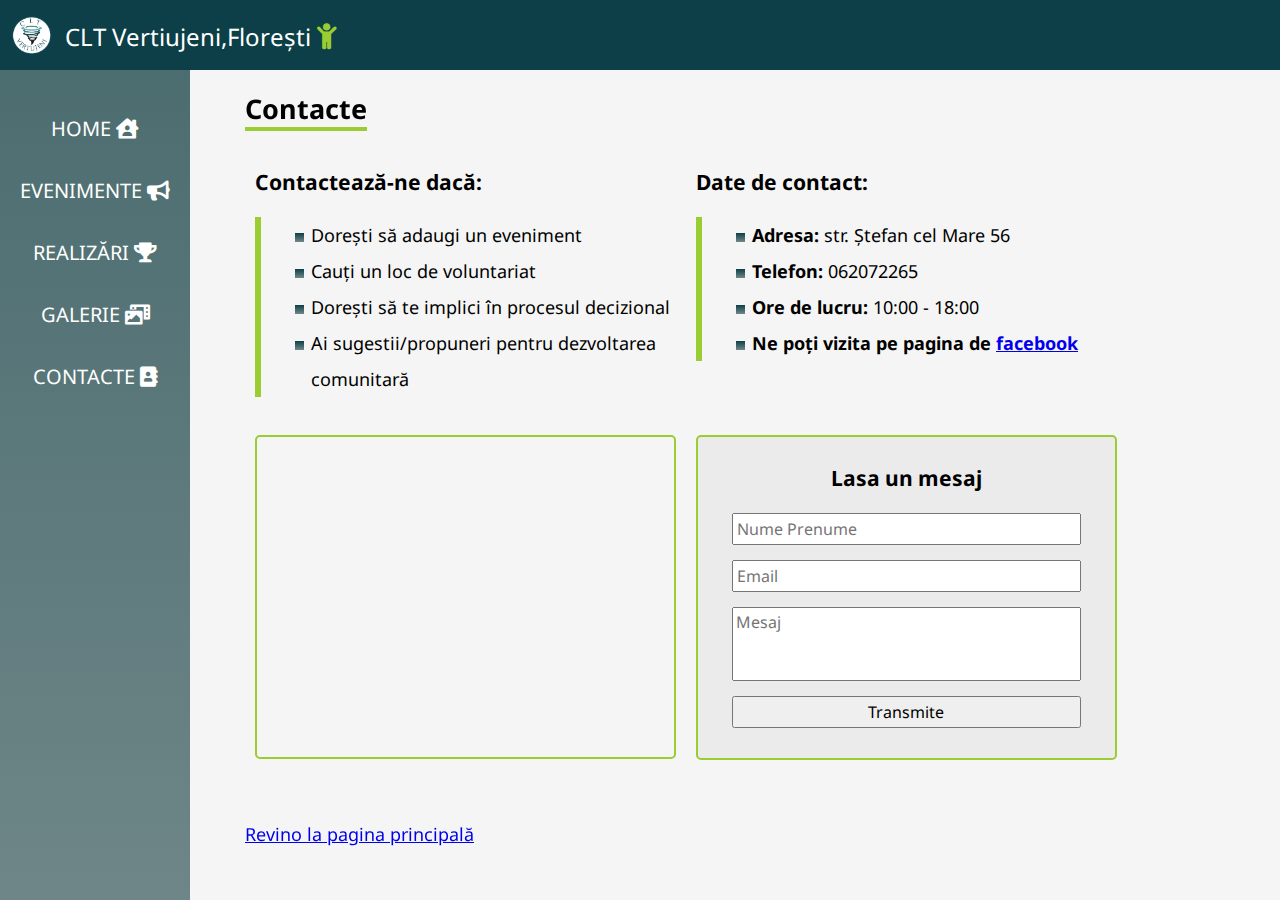
<file: pages/contacte.html>
<!DOCTYPE html>
<html>

<head>
    <meta charset="UTF-8">
    <link rel="icon" href="../images/logo.png" />
    <link rel="stylesheet" type="text/css" href="../css/style.css" />
    <meta name="viewport" content="width=device-width, initial-scale=1.0" />
    <link rel="stylesheet" href="https://cdnjs.cloudflare.com/ajax/libs/font-awesome/5.15.2/css/all.min.css" />
    <title>Consiliul Local al Tinerilor</title>
</head>

<body>
    <header style="z-index: 100;">
        <img class="logo-link" src="../images/logo1.png" />
        <a href="../index.html">
            CLT Vertiujeni,Florești
            <i class="fas fa-child logo"></i>
        </a>

        <i id="menu-btn" class="fas fa-bars" onclick="show()"></i>

    </header>

    <div class="page-container">
        <aside id="side-menu">
            <a href="../index.html">Home <i class="fas fa-house-user"></i> </a>
            <a href="evenimente.html">Evenimente <i class="fas fa-bullhorn"></i></a>
            <a href="realizari.html"> Realizări <i class="fas fa-trophy"></i></a>
            <a href="galerie.html">Galerie <i class="fas fa-photo-video"></i></a>
            <a href="contacte.html">Contacte <i class="fas fa-address-book"></i></a>

        </aside>

        <main>

            <h2 class="title">Contacte</h2>

            <div class="row">
                <div class="col-50">
                    <h3>Contactează-ne dacă:</h3>
                    <ul class="contact-list">
                        <li>Dorești să adaugi un eveniment</li>
                        <li>Cauți un loc de voluntariat</li>
                        <li>Dorești să te implici în procesul decizional</li>
                        <li>Ai sugestii/propuneri pentru dezvoltarea comunitară</li>
                    </ul>
                </div>

                <div class="col-50">
                    <h3>Date de contact:</h3>

                    <ul class="contact-list">
                        <li><b>Adresa: </b> str. Ștefan cel Mare 56</li>
                        <li><b>Telefon: </b> 062072265</li>
                        <li><b>Ore de lucru: </b> 10:00 - 18:00</li>
                        <li><b>Ne poți vizita pe pagina de <a target="-blank"
                                    href="https://www.facebook.com/CLTVertiujeni">facebook</a></b></li>

                    </ul>
                </div>

            </div>

            <div class="row">
                <div class="col-50">
                    <iframe class="map"
                        src="https://www.google.com/maps/embed?pb=!1m18!1m12!1m3!1d12700.294595391433!2d28.53012341162973!3d47.996164126725425!2m3!1f0!2f0!3f0!3m2!1i1024!2i768!4f13.1!3m3!1m2!1s0x40cc8c84cc6897a1%3A0x69cb328a249bec9!2sGimnaziul%20s.%20Vertiujeni!5e0!3m2!1sro!2s!4v1627201051170!5m2!1sro!2s"
                        style="border:0;" allowfullscreen="" loading="lazy"></iframe>
                </div>
                <div class="col-50">
                    <div class="contact-form">
                        <form>
                            <h3 class="centered">Lasa un mesaj</h3>
                            <input type="text" id="nume" placeholder="Nume Prenume" required />
                            <input type="email" id="email" placeholder="Email" required />
                            <textarea id="mesaj" rows="3" placeholder="Mesaj" required></textarea>
                            <input type="submit" value="Transmite" onclick="sendEmail()" />

                        </form>

                    </div>
                </div>

            </div>

            </br> </br>
            <a href="../index.html">Revino la pagina principală</a>

        </main>
    </div>

    <script src="../js/main.js"></script>
</body>

</html>
</file>
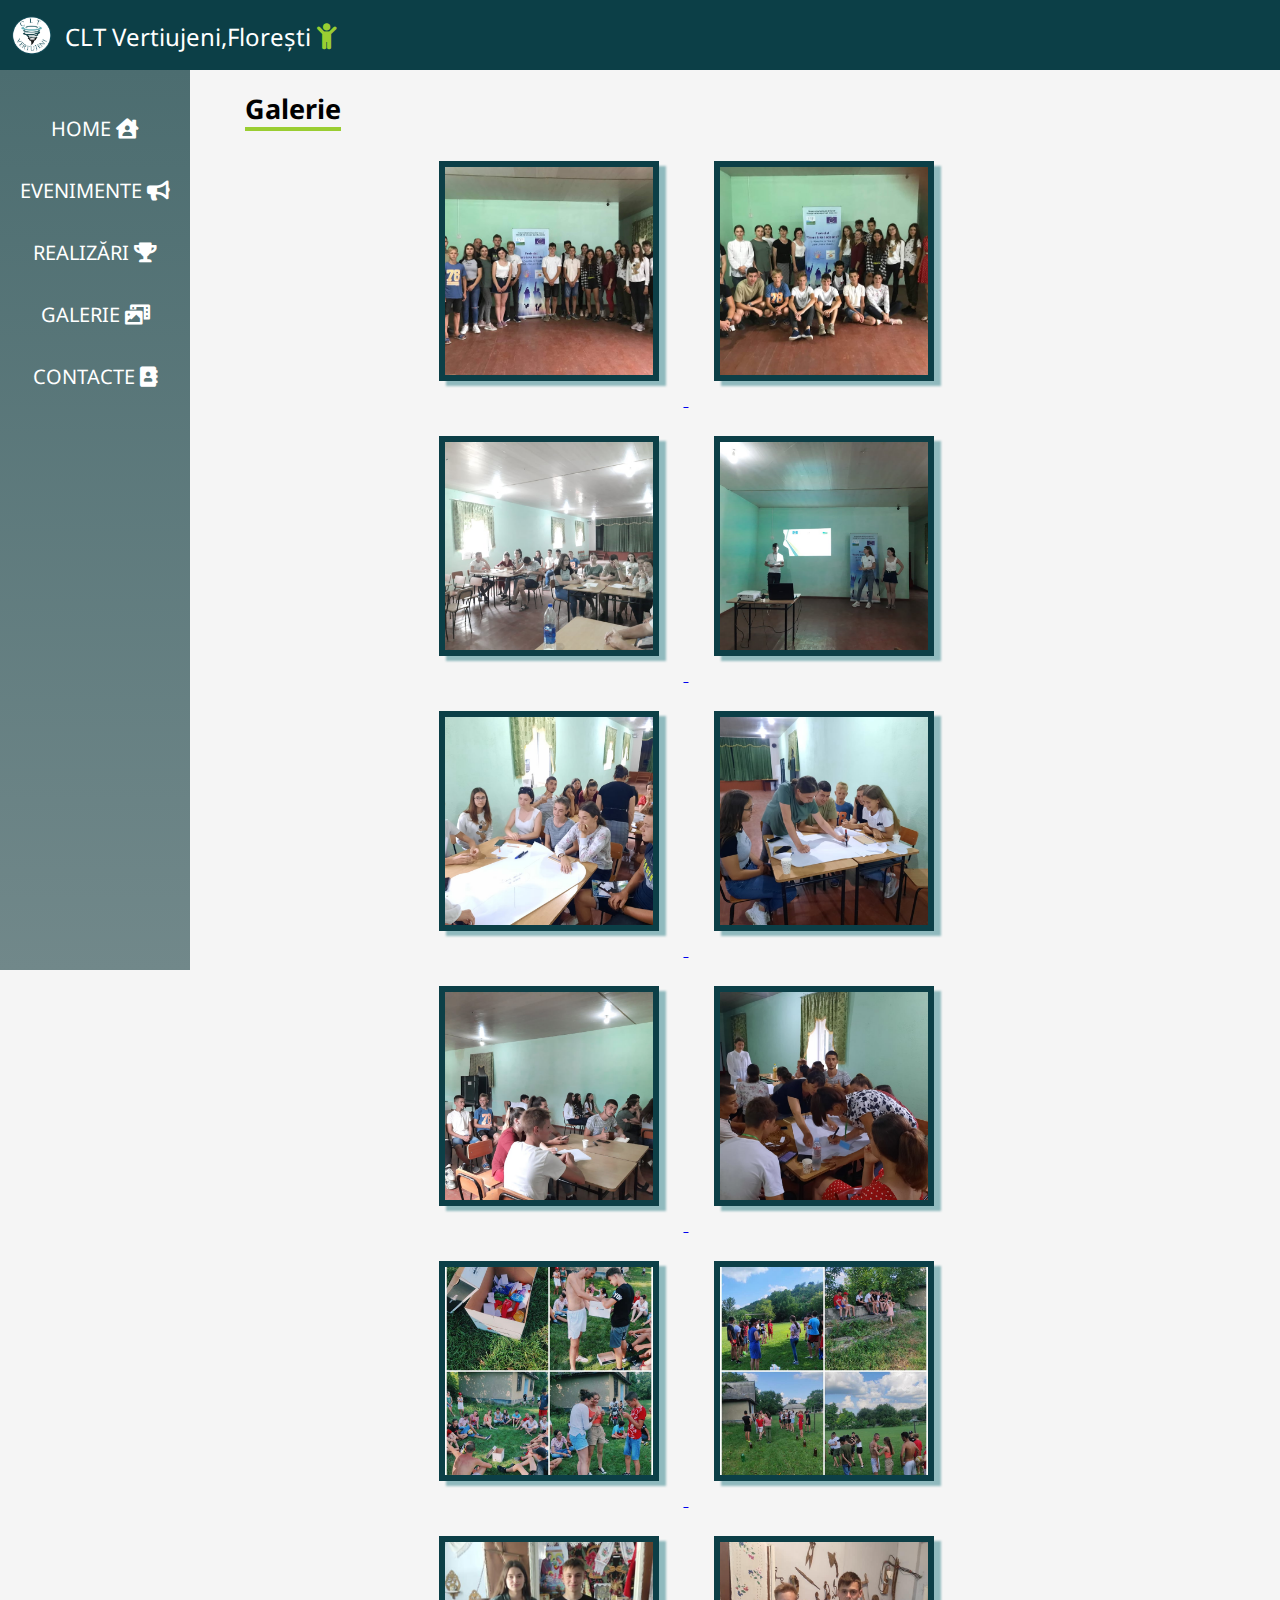
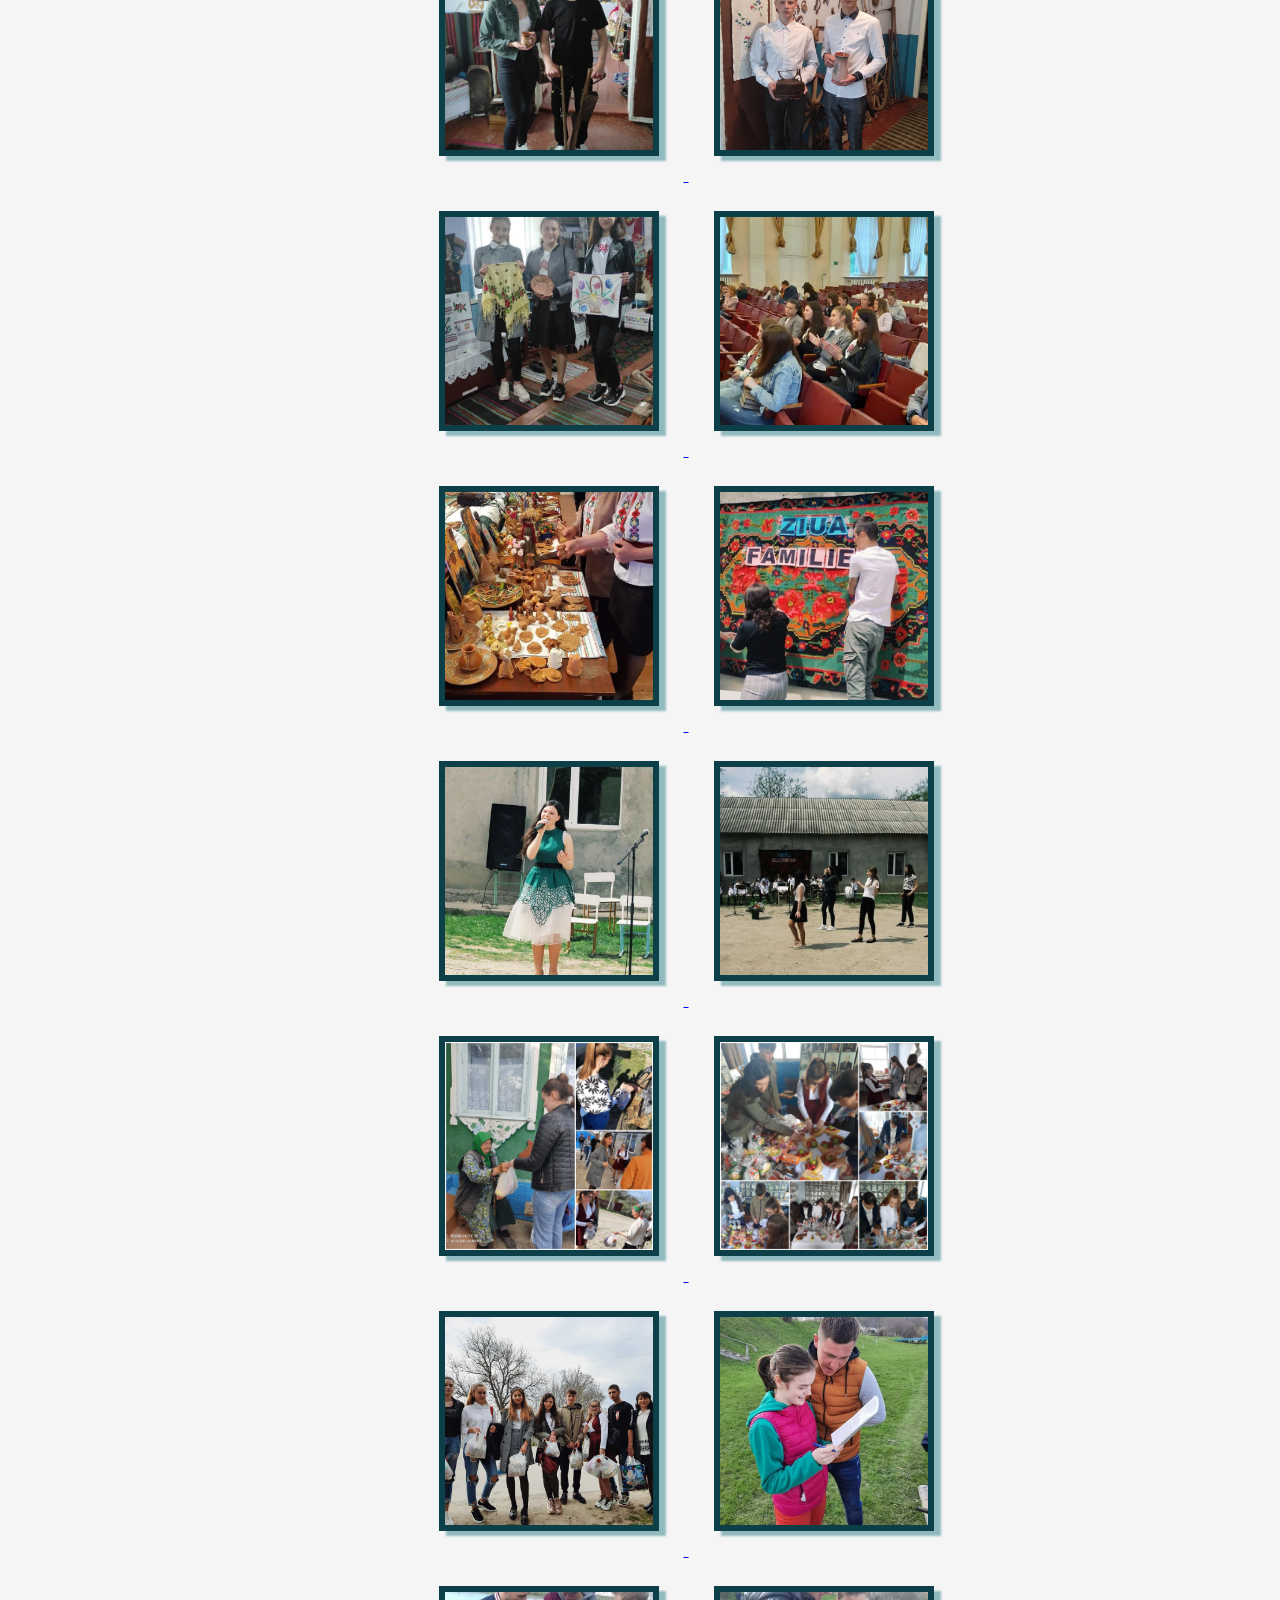
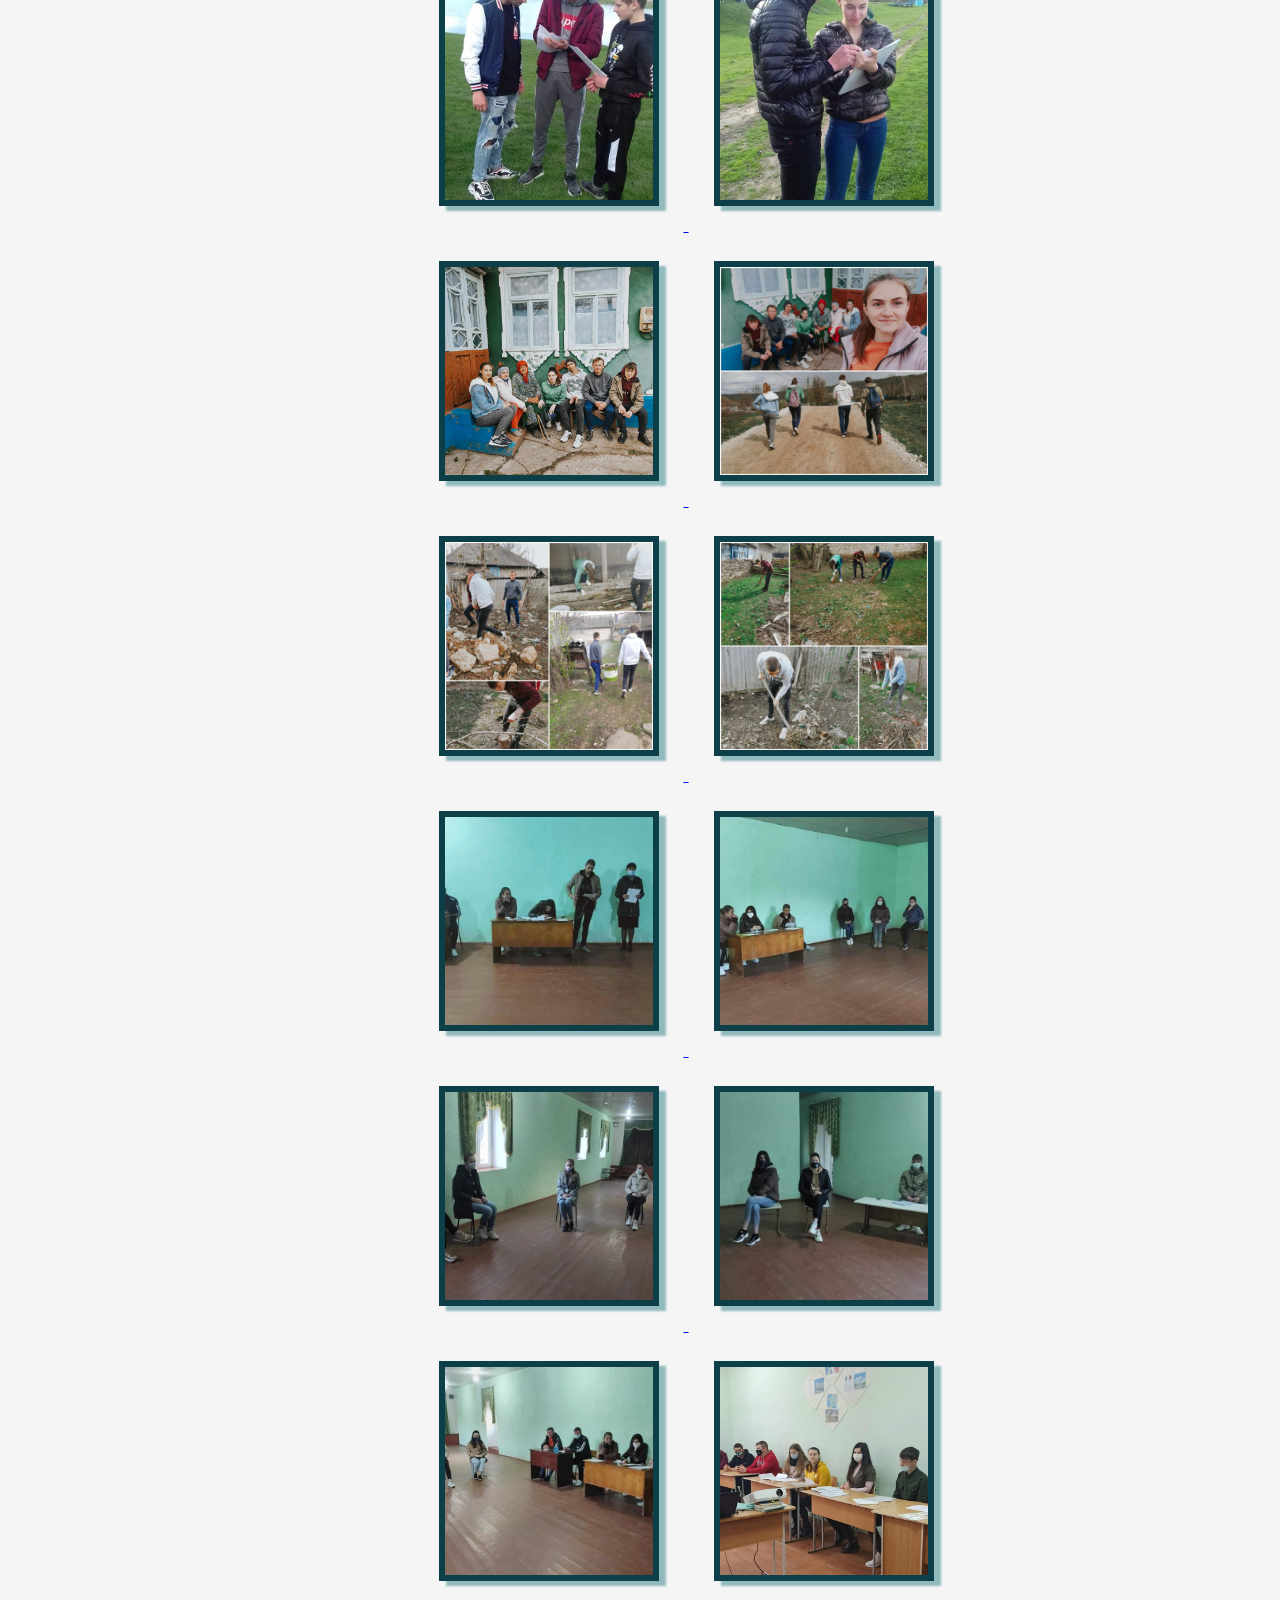
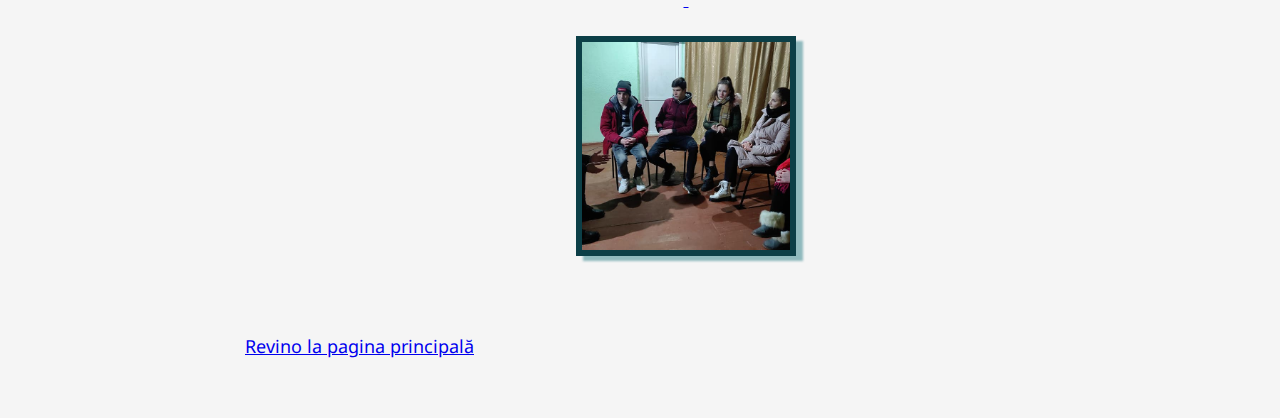
<file: pages/galerie.html>
<!DOCTYPE html>
<html>

<head>
    <meta charset="UTF-8">
    <link rel="icon" href="../images/logo.png" />
    <link rel="stylesheet" type="text/css" href="../css/style.css" />
    <meta name="viewport" content="width=device-width, initial-scale=1.0" />
    <link rel="stylesheet" href="https://cdnjs.cloudflare.com/ajax/libs/font-awesome/5.15.2/css/all.min.css" />
    <title>Consiliul Local al Tinerilor</title>
</head>

<body>
    <header style="z-index: 100;">
        <img class="logo-link" src="../images/logo1.png" />
        <a href="../index.html">
            CLT Vertiujeni,Florești
            <i class="fas fa-child logo"></i>
        </a>

        <i id="menu-btn" class="fas fa-bars" onclick="show()"></i>

    </header>
    <div class="page-container">
        <aside id="side-menu">
            <a href="../index.html">Home <i class="fas fa-house-user"></i></a>
            <a href="evenimente.html">Evenimente <i class="fas fa-bullhorn"></i></a>
            <a href="realizari.html"> Realizări <i class="fas fa-trophy"></i></a>
            <a href="galerie.html">Galerie <i class="fas fa-photo-video"></i></a>
            <a href="contacte.html">Contacte <i class="fas fa-address-book"></i></a>


        </aside>

        <main>
            <h2 class="title">Galerie</h2>
            <div class="galerie">

                <a target="blank" href="../images/gallery2.jpg">
                    <img src="../images/gallery2.jpg" alt="forum clt" />
                </a>

                <a target="blank" href="../images/forum1.jpg">
                    <img src="../images/forum1.jpg" alt="forum clt" />
                </a>

                <a target="blank" href="../images/gallery3.jpg">
                    <img src="../images/gallery3.jpg" alt="forum clt" />
                </a>

                <a target="blank" href="../images/forum2.jpg">
                    <img src="../images/forum2.jpg" alt="forum clt" />
                </a>

                <a target="blank" href="../images/forum3.jpg">
                    <img src="../images/forum3.jpg" alt="forum clt" />
                </a>

                <a target="blank" href="../images/forum4.jpg">
                    <img src="../images/forum4.jpg" alt="forum clt" />
                </a>

                <a target="blank" href="../images/forum5.jpg">
                    <img src="../images/forum5.jpg" alt="forum clt" />
                </a>

                <a target="blank" href="../images/forum6.jpg">
                    <img src="../images/forum6.jpg" alt="forum clt" />
                </a>

                <a target="blank" href="../images/gallery6.jpg">
                    <img src="../images/gallery6.jpg" alt="competitii sportive" />
                </a>
                <a target="blank" href="../images/gallery7.jpg">
                    <img src="../images/gallery7.jpg" alt="competitii sportive" />
                </a>

                <a target="blank" href="../images/gallery8.jpg">
                    <img src="../images/gallery8.jpg" alt="ziua internationala muzeelor" />
                </a>

                <a target="blank" href="../images/gallery9.jpg">
                    <img src="../images/gallery9.jpg" alt="ziua internationala muzeelor" />
                </a>

                <a target="blank" href="../images/gallery10.jpg">
                    <img src="../images/gallery10.jpg" alt="ziua internationala muzeelor" />
                </a>

                <a target="blank" href="../images/gallery11.jpg">
                    <img src="../images/gallery11.jpg" alt="ziua internationala muzeelor" />
                </a>

                <a target="blank" href="../images/gallery12.jpg">
                    <img src="../images/gallery12.jpg" alt="ziua internationala muzeelor" />
                </a>

                <a target="blank" href="../images/gallery13.jpg">
                    <img src="../images/gallery13.jpg" alt="ziua familiei" />
                </a>

                <a target="blank" href="../images/gallery14.jpg">
                    <img src="../images/gallery14.jpg" alt="ziua familiei" />
                </a>

                <a target="blank" href="../images/gallery15.jpg">
                    <img src="../images/gallery15.jpg" alt="ziua familiei" />
                </a>

                <a target="blank" href="../images/gallery16.jpg">
                    <img src="../images/gallery16.jpg" alt="binefacere" />
                </a>

                <a target="blank" href="../images/gallery17.jpg">
                    <img src="../images/gallery17.jpg" alt="binefacere" />
                </a>

                <a target="blank" href="../images/gallery18.jpg">
                    <img src="../images/gallery18.jpg" alt="binefacere" />
                </a>
                <a target="blank" href="../images/gallery19.jpg">
                    <img src="../images/gallery19.jpg" alt="chestionar" />
                </a>

                <a target="blank" href="../images/gallery20.jpg">
                    <img src="../images/gallery20.jpg" alt="chestionar" />
                </a>

                <a target="blank" href="../images/gallery21.jpg">
                    <img src="../images/gallery21.jpg" alt="chestionar" />
                </a>

                <a target="blank" href="../images/gallery22.jpg">
                    <img src="../images/gallery22.jpg" alt="voluntariat" />
                </a>

                <a target="blank" href="../images/gallery23.jpg">
                    <img src="../images/gallery23.jpg" alt="voluntariat" />
                </a>

                <a target="blank" href="../images/gallery24.jpg">
                    <img src="../images/gallery24.jpg" alt="voluntariat" />
                </a>

                <a target="blank" href="../images/gallery25.jpg">
                    <img src="../images/gallery25.jpg" alt="voluntariat" />
                </a>
                <a target="blank" href="../images/gallery26.jpg">
                    <img src="../images/gallery26.jpg" alt="sedinta de constituire" />
                </a>

                <a target="blank" href="../images/gallery27.jpg">
                    <img src="../images/gallery27.jpg" alt="sedinta de constituire" />
                </a>

                <a target="blank" href="../images/gallery28.jpg">
                    <img src="../images/gallery28.jpg" alt="sedinta de constituire" />
                </a>

                <a target="blank" href="../images/gallery29.jpg">
                    <img src="../images/gallery29.jpg" alt="sedinta de constituire" />
                </a>

                <a target="blank" href="../images/gallery30.jpg">
                    <img src="../images/gallery30.jpg" alt="sedinta de constituire" />
                </a>

                <a target="blank" href="../images/gallery1.jpg">
                    <img src="../images/gallery1.jpg" alt="adunarea generala a tinerilor" />
                </a>

                <a target="blank" href="../images/experienta.jpg">
                    <img src="../images/experienta.jpg" alt="schimb de experienta" />
                </a>
            </div>

            </br> </br>
            <a href="../index.html">Revino la pagina principală</a>

        </main>
    </div>

    <script src="../js/main.js"></script>
</body>

</html>
</file>
<file: css/style.css>
@import url('https://fonts.googleapis.com/css2?family=Noto+Sans&display=swap');

*{
   box-sizing: border-box;
}

::-webkit-scrollbar {
    width: 6px;
}

::-webkit-scrollbar-thumb {
    background: gray;
    border-radius: 8px;
}

body {
    margin: 0;
    background-color: #f5f5f5;
    font-size: 18px;
    font-family: 'Noto Sans', sans-serif;
}

header {
    height: 70px;
    background-color: #0c3f47 ;
    position: fixed;
    width: 100%;
    padding-top: 20px;
    padding-left: 30px;
    font-size: 24px;
    z-index: 2;
}

header a {
    color: white;
    text-decoration: none;
    margin-left: 35px;

}

.page-container {
    min-height: 100vh;
    padding-top: 70px;
}

main {
    margin: 10px 10% 60px 220px;
    padding: 0px 25px;
}

aside {
width: 190px;
height: 100vh;
position: fixed;
background: linear-gradient(to bottom, #4c6d70, #71888a);
padding-top: 10px;
font-size: 20px;
z-index: 2;
}

aside a {
    display: block;
    color: white;
    text-transform: uppercase;
    text-decoration: none;
    text-align: center;
    margin-top: 35px;
}
.logo {
    margin-right: 5px ;
    font-size: 26px;
    width: 40px ;
    color: yellowgreen;
}

.logo-link {
    margin-right: 5px ;
    font-size: 26px;
    width: 40px ;
    position:absolute;
    left: 12px;
    top: 15px;
}

p {
    line-height: 170%;
    border-left: 6px solid yellowgreen;
    padding-left: 12px;
    text-align: justify;
}

ul {
    list-style-type: square;
    list-style: linear-gradient(#0c3f47,#71888a );
    line-height: 170%;
    border-left: 6px solid yellowgreen;
    padding-left: 50px;
    text-align: inherit;
}

.box {
    border-left: 5px solid yellowgreen;
    padding: 40px 50px 50px 50px;
    border-radius: 8px;
    background-color: rgba(211, 218, 217, 0.973);
    margin: 20px;
    width: 100%;
    overflow: auto;
}

::selection {
    background-color: yellowgreen;
    color: white;
}

.row {
    overflow: auto;  
}

[class^="col-"] {
    float: left;
    padding: 10px;
}

.col-10 { width: 10%; }
.col-20 { width: 20%; }
.col-30 { width: 30%; }
.col-40 { width: 40%; }
.col-50 { width: 50%; }
.col-60 { width: 60%; }
.col-70 { width: 70%; }
.col-80 { width: 80%; }
.col-90 { width: 90%; }
.col-100 { width: 100%; }

.title {
    border-bottom: 4px solid yellowgreen;
    margin-bottom: 5px;
    margin-top: 10px;
    display: inline-block;
}

.descriere {
    background-color: rgba(211, 218, 217, 0.973);
    border-radius: 10px;
    margin-top: 30px;
    margin-bottom: 30px;
    padding: 30px;  
}

.tabel-functie {
    border: 3px solid  rgb(89, 105, 105) ;
    margin-left: auto;
    margin-right: auto;
    border-spacing: 8px;
    border-radius: 8px;
    background: linear-gradient( rgb(175, 190, 188),rgb(191, 201, 199));
}

.tabel-functie td {
    border: 3px solid lightgrey;
    border-radius: 8px;
    padding: 7px;
    background-color: rgb(151, 178, 179);
    transition: 1s transform, 1s transform;
}


.tabel-functie tr:hover {
    transform: scale(1.02) skew(-1deg);
    filter: brightness(125%) ;
    transition: 1s transform, 1s filter;
}

.campaniedepromovare-video {
    display: block;
    max-height: 50vh;
    margin: 40px auto;
    max-width: 100%;
    border-radius: 8px;
}

.realizari-video {
    display: block;
    max-height: 50vh;
    margin: 40px auto;
    max-width: 100%;
    border-radius: 8px;
    
}

.miss {
    display: flex;
    justify-content: space-around;
    flex-wrap: wrap;
    margin-top: 10px;
}

.miss img {
    width: 300px;
    height: 300px;
    object-fit: cover;
    border-radius: 5px;
    transition: all 0.3s;
}

.miss img:hover {
    transform: scale(1.05);
    transition: all 0.3s;
}

.galerie {
    text-align: center;
    margin: 0px 6%;
}

.galerie img {
    width: 220px;
    height: 220px;
    object-fit: cover;
    margin: 25px;
    border: 6px solid #0c3f47;
    filter: brightness(100%) drop-shadow(7px 5px 1px #79adb1d2);
    transition: 1s transform, 1s filter;
}

.galerie img:hover {
    transform: scale(1.05) skew(-1deg);
    filter: brightness(125%) drop-shadow(7px 5px 1px #74739cd2);
    transition: 1s transform, 1s filter;
}

.gallery {
    display: flex;
    justify-content: space-around;
    flex-wrap: wrap;
    margin-top: 40px;
}

.gallery img {
    width: 200px;
    height: 200px;
    object-fit: cover;
    border-radius: 5px;
    transition: all 0.3s;
}

.gallery img:hover {
    transform: scale(1.05);
    transition: all 0.3s;
}

.row-event {
    margin-top: 20px;
}

.event {
    padding: 0px 15px 15px 15px;
    background-color: #e9e9e9;
    border-radius: 5px;
    border: 1px solid yellowgreen;
    height: 250px;
    overflow-y: scroll;
}

.contact-list {
    line-height: 200%;
    list-style: linear-gradient(#0c3f47,#71888a);
}

.map {
    width: 100%;
    max-width: 480px;
    height: 324px;
    border-radius: 5px;
    border: 2px solid yellowgreen !important;
}

.centered {
    text-align: center;
}

.contact-form {
    background-color: #ebebeb;
    border-radius: 5px;
    border: 2px solid yellowgreen;
    max-width: 480px;
    padding: 5px 15px 30px 15px;
}

.contact-form input, .contact-form textarea {
    display: block;
    width: 90%;
    margin: 15px auto 0px auto;
    resize: none;
    font-family: inherit;
    padding: 3px;
    font-size: 16px;
}

#menu-btn {
    color: white;
    font-size: 28px;
    position: absolute;
    top: 22px;
    right: 25px;
    display: none;
}

.show {
    display: block !important;
}

@media (max-width: 768px) {

    body {
        font-size: 16px;
    }

    [class^="col-"] {
        width: 100%;
        
    }

    header {
        font-size: 18px;
        
    }

    main {
        margin: 0px;
        padding: 10px 15px 20px 15px;
    }

    aside {
        display: none;
        height: auto;
        width: 100%;
        padding-top: 0px;
        padding-bottom: 25px;
    }

    .gallery img {
        width: 130px;
        height: 130px;
    }

    #menu-btn {
        display: block;
    }
}
</file>
